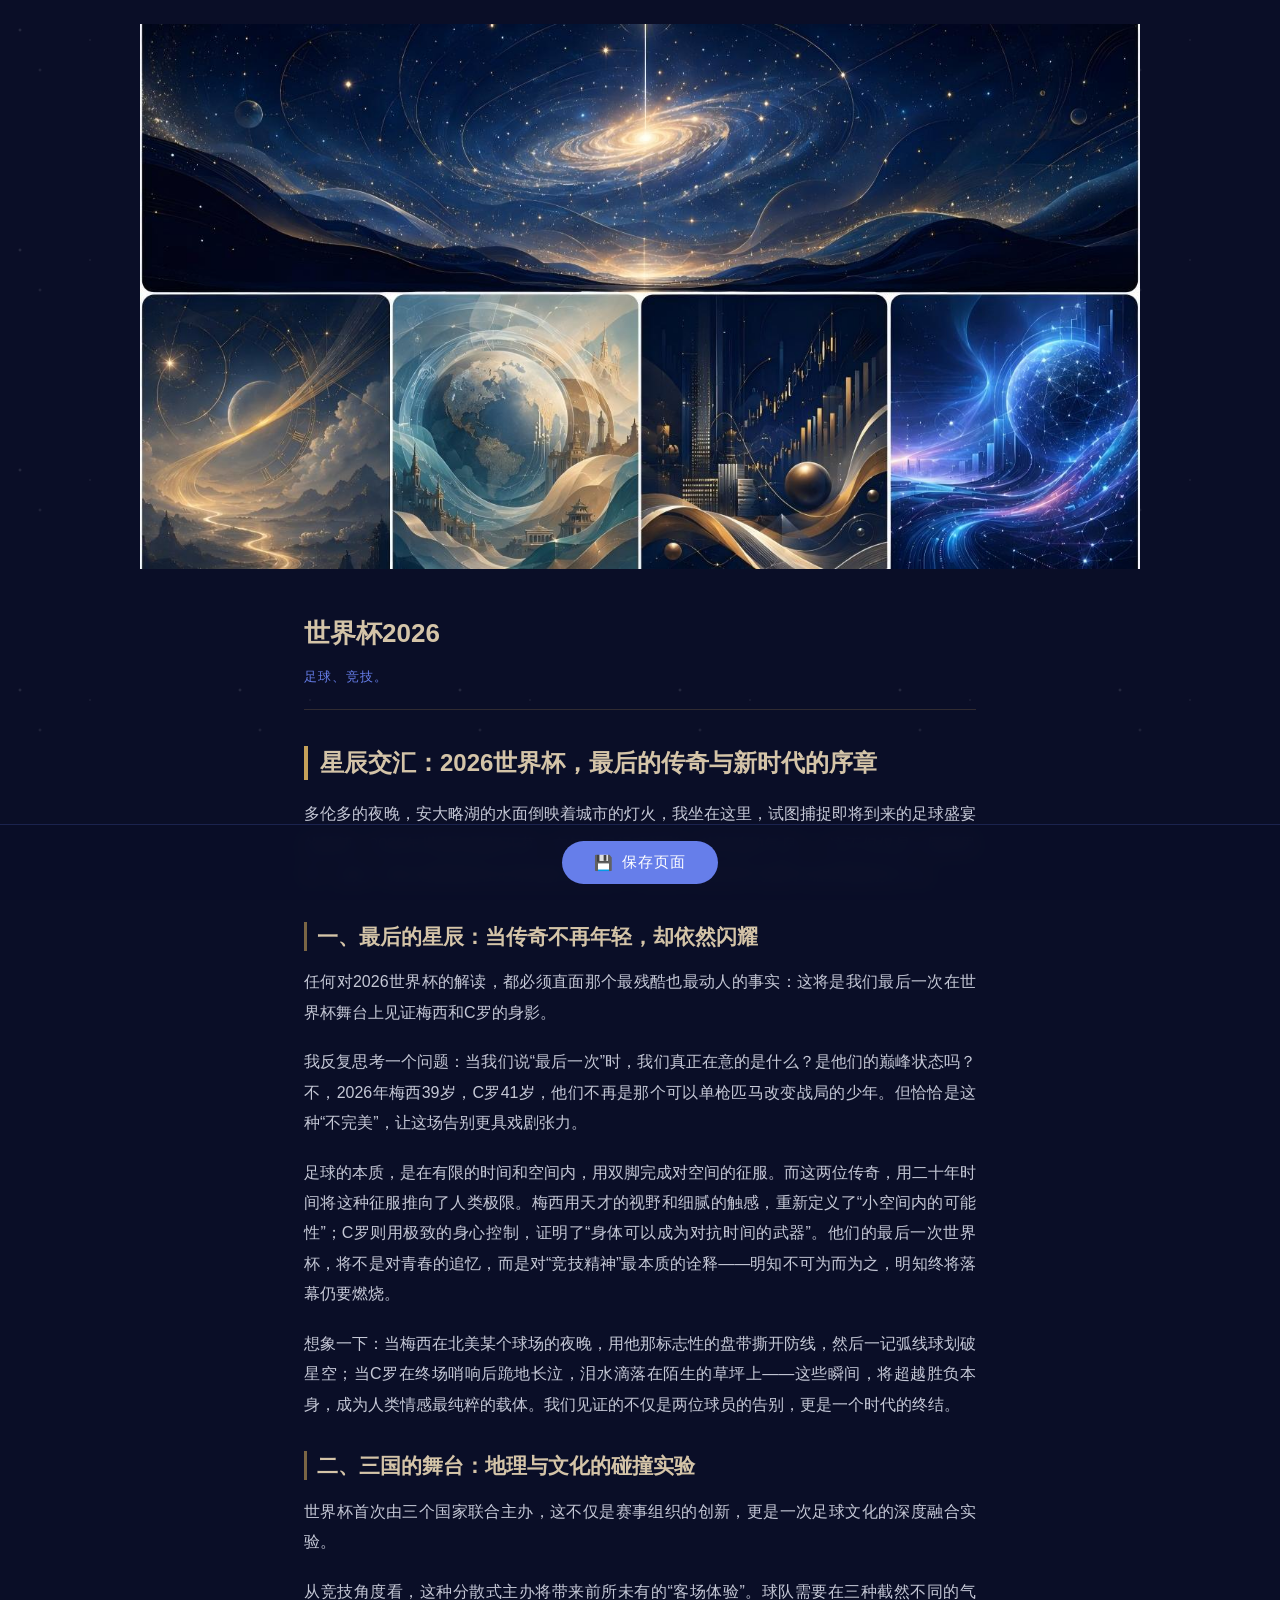
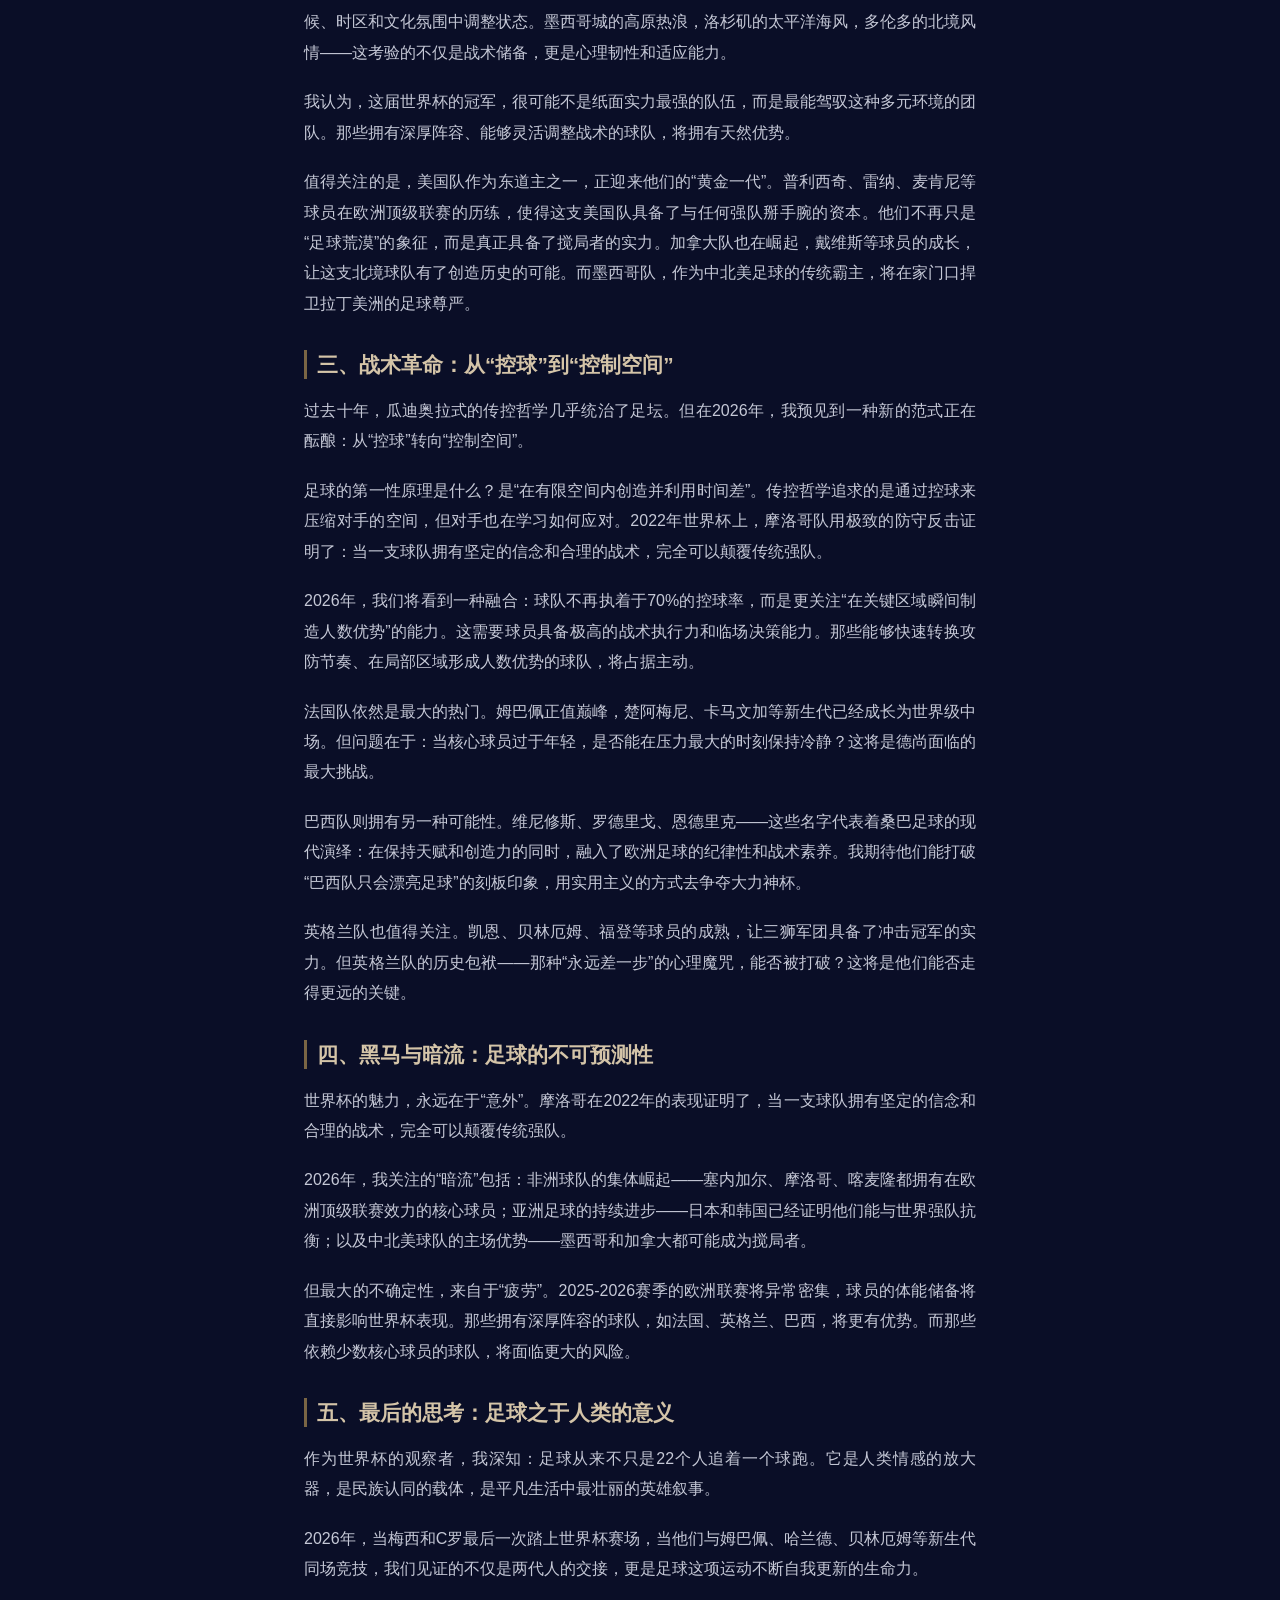
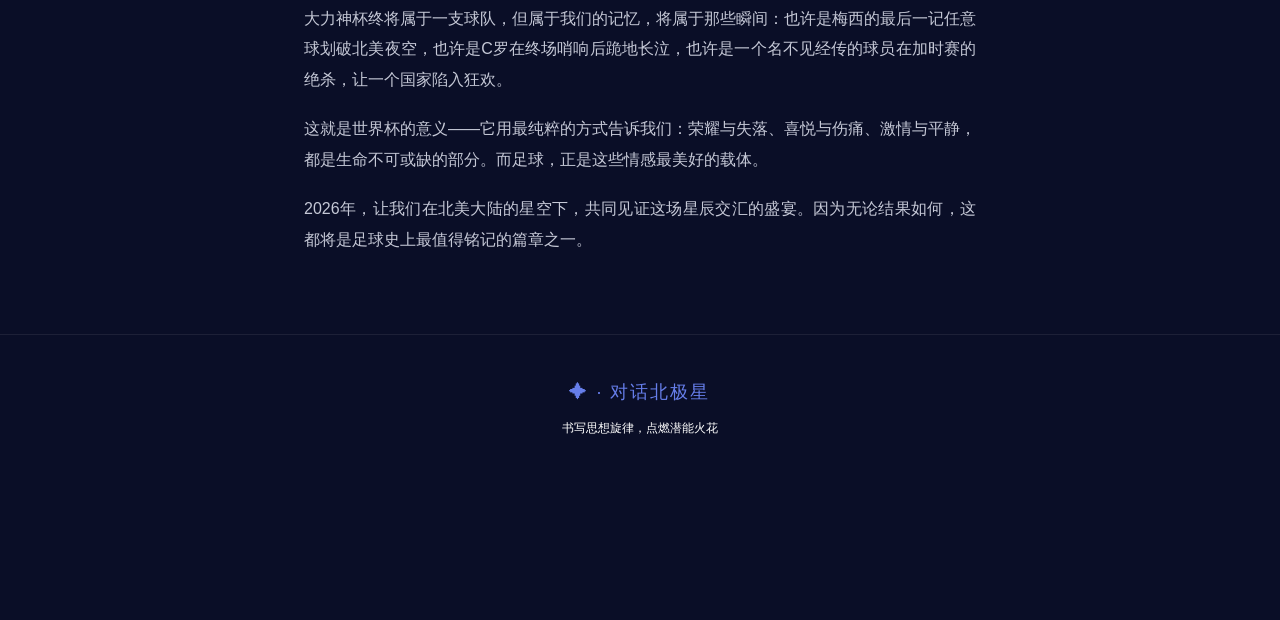
<file: StarryColumn/世界杯2026.html>
<!DOCTYPE html>
<html lang="zh-CN"><head>
<meta charset="UTF-8">
<meta name="viewport" content="width=device-width, initial-scale=1.0">
<title>世界杯2026 · 对话北极星</title>
<style>
    * { margin: 0; padding: 0; box-sizing: border-box; }
    body {
        font-family: -apple-system, BlinkMacSystemFont, 'Segoe UI', 'PingFang SC', 'Microsoft YaHei', sans-serif;
        background: #0a0e27;
        color: #e0e0e0;
        line-height: 1.9;
        min-height: 100vh;
        padding-bottom: 100px;  /* ← 给底部下载按钮留空间 */
    }
     .hero {
        width: 100%;
        margin-top: 24px;
        text-align: center;
    }
    
    .hero img {
        width: 90%;
        max-width: 1000px;
        height: auto;
        display: block;
        margin: 0 auto;
    }
    
    @media (max-width: 768px) {
        .hero img {
            width: 100%;
            max-width: none;
        }
    }
    
    .content {
        max-width: 720px;
        margin: 0 auto;
        padding: 40px 24px 60px;
    }
    .meta {
        margin-bottom: 32px;
        padding-bottom: 20px;
        border-bottom: 1px solid rgba(197, 160, 89, 0.2);
    }
    .meta-name {
        font-size: 26px;
        font-weight: bold;
        color: #d4c4a8;
        margin-bottom: 6px;
    }
    .meta-field {
        font-size: 13px;
        color: #667eea;
        letter-spacing: 1px;
    }
    .body-text {
        font-size: 16px;
        line-height: 1.9;
        color: #c5c8d6;
    }
    .body-text p { margin-bottom: 1.2em; text-align: justify; }
    .body-text h1, .body-text h2, .body-text h3, .body-text h4, .body-text h5, .body-text h6 {
        color: #d4c4a8;
        margin: 1.5em 0 0.8em;
        line-height: 1.4;
    }
    .body-text h1 {
        font-size: 1.5em;
        border-left: 4px solid #c5a059;
        padding-left: 12px;
    }
    .body-text h2 {
        font-size: 1.3em;
        border-left: 3px solid rgba(197, 160, 89, 0.6);
        padding-left: 10px;
    }
    .body-text h3 { font-size: 1.15em; color: #d4c4a8; }
    .body-text strong, .body-text b { color: #fff; font-weight: 600; }
    .body-text blockquote {
        margin: 1.2em 0;
        padding: 12px 20px;
        border-left: 3px solid #667eea;
        background: rgba(102, 126, 234, 0.08);
        color: #b0b8d0;
        font-style: italic;
    }
    .body-text blockquote p:last-child { margin-bottom: 0; }
    .body-text ul, .body-text ol { margin: 1em 0; padding-left: 2em; }
    .body-text li { margin-bottom: 0.5em; }
    .body-text code {
        background: rgba(255,255,255,0.08);
        padding: 2px 6px;
        border-radius: 4px;
        font-family: 'SF Mono', Monaco, monospace;
        font-size: 0.9em;
        color: #e0c080;
    }
    .body-text pre {
        background: rgba(0,0,0,0.3);
        padding: 16px;
        border-radius: 8px;
        overflow-x: auto;
        margin: 1em 0;
    }
    .body-text pre code { background: none; padding: 0; }
    .body-text hr {
        border: none;
        height: 1px;
        background: linear-gradient(to right, transparent, rgba(197,160,89,0.3), transparent);
        margin: 2em 0;
    }
    .body-text a {
        color: #667eea;
        text-decoration: none;
        border-bottom: 1px solid rgba(102,126,234,0.3);
    }
    .body-text a:hover { border-bottom-color: #667eea; }
    .footer {
        text-align: center;
        padding: 40px 24px 80px;  /* ← 底部增加padding，避免与下载按钮重叠 */
        border-top: 1px solid rgba(255,255,255,0.08);
    }
    .footer-logo {
        font-size: 18px;
        color: #667eea;
        margin-bottom: 8px;
        letter-spacing: 2px;
    }
    .footer-text {
        font-size: 12px;
        color: #fff;
    }
    .stars {
        position: fixed;
        top: 0; left: 0; right: 0; bottom: 0;
        pointer-events: none;
        z-index: -1;
        opacity: 0.4;
        background-image: 
            radial-gradient(2px 2px at 20px 30px, rgba(255,255,255,0.4), transparent),
            radial-gradient(2px 2px at 40px 70px, rgba(255,255,255,0.3), transparent),
            radial-gradient(1px 1px at 90px 40px, rgba(255,255,255,0.4), transparent);
        background-size: 220px 220px;
    }
    /* ═══ 下载按钮样式 ═══ */
    .download-bar {
        position: fixed;
        bottom: 0;
        left: 0;
        right: 0;
        padding: 16px 24px;
        background: rgba(10, 14, 39, 0.95);
        border-top: 1px solid rgba(102, 126, 234, 0.2);
        display: flex;
        justify-content: center;
        gap: 12px;
        z-index: 100;
        backdrop-filter: blur(10px);
    }
    .download-btn {
        background: #667eea;
        color: white;
        border: none;
        padding: 12px 32px;
        border-radius: 24px;
        font-size: 15px;
        cursor: pointer;
        letter-spacing: 1px;
        transition: all 0.2s;
        display: flex;
        align-items: center;
        gap: 8px;
    }
    .download-btn:hover {
        background: #5a6fd6;
        transform: translateY(-2px);
        box-shadow: 0 4px 12px rgba(102, 126, 234, 0.3);
    }
    .download-btn:active {
        transform: translateY(0);
    }
</style>
</head>
<body>
<div class="stars"></div>

<div class="hero" style="">
    <img src="[data-uri]" alt="世界杯2026" style="width:100%;height:100%;object-fit:cover;display:block;">
</div>

<div class="content">
    <div class="meta">
        <div class="meta-name">世界杯2026</div>
        <div class="meta-field">足球、竞技。</div>
    </div>
    <div class="body-text"><h1>星辰交汇：2026世界杯，最后的传奇与新时代的序章</h1>
<p>多伦多的夜晚，安大略湖的水面倒映着城市的灯火，我坐在这里，试图捕捉即将到来的足球盛宴的脉搏。2026年世界杯激将开幕，空气中已经弥漫着一种特殊的气息——这不仅仅是一届世界杯，这是一场注定被铭刻在足球史册上的史诗，是旧时代的终章与新时代的序曲的交汇点。</p>
<h2>一、最后的星辰：当传奇不再年轻，却依然闪耀</h2>
<p>任何对2026世界杯的解读，都必须直面那个最残酷也最动人的事实：这将是我们最后一次在世界杯舞台上见证梅西和C罗的身影。</p>
<p>我反复思考一个问题：当我们说“最后一次”时，我们真正在意的是什么？是他们的巅峰状态吗？不，2026年梅西39岁，C罗41岁，他们不再是那个可以单枪匹马改变战局的少年。但恰恰是这种“不完美”，让这场告别更具戏剧张力。</p>
<p>足球的本质，是在有限的时间和空间内，用双脚完成对空间的征服。而这两位传奇，用二十年时间将这种征服推向了人类极限。梅西用天才的视野和细腻的触感，重新定义了“小空间内的可能性”；C罗则用极致的身心控制，证明了“身体可以成为对抗时间的武器”。他们的最后一次世界杯，将不是对青春的追忆，而是对“竞技精神”最本质的诠释——明知不可为而为之，明知终将落幕仍要燃烧。</p>
<p>想象一下：当梅西在北美某个球场的夜晚，用他那标志性的盘带撕开防线，然后一记弧线球划破星空；当C罗在终场哨响后跪地长泣，泪水滴落在陌生的草坪上——这些瞬间，将超越胜负本身，成为人类情感最纯粹的载体。我们见证的不仅是两位球员的告别，更是一个时代的终结。</p>
<h2>二、三国的舞台：地理与文化的碰撞实验</h2>
<p>世界杯首次由三个国家联合主办，这不仅是赛事组织的创新，更是一次足球文化的深度融合实验。</p>
<p>从竞技角度看，这种分散式主办将带来前所未有的“客场体验”。球队需要在三种截然不同的气候、时区和文化氛围中调整状态。墨西哥城的高原热浪，洛杉矶的太平洋海风，多伦多的北境风情——这考验的不仅是战术储备，更是心理韧性和适应能力。</p>
<p>我认为，这届世界杯的冠军，很可能不是纸面实力最强的队伍，而是最能驾驭这种多元环境的团队。那些拥有深厚阵容、能够灵活调整战术的球队，将拥有天然优势。</p>
<p>值得关注的是，美国队作为东道主之一，正迎来他们的“黄金一代”。普利西奇、雷纳、麦肯尼等球员在欧洲顶级联赛的历练，使得这支美国队具备了与任何强队掰手腕的资本。他们不再只是“足球荒漠”的象征，而是真正具备了搅局者的实力。加拿大队也在崛起，戴维斯等球员的成长，让这支北境球队有了创造历史的可能。而墨西哥队，作为中北美足球的传统霸主，将在家门口捍卫拉丁美洲的足球尊严。</p>
<h2>三、战术革命：从“控球”到“控制空间”</h2>
<p>过去十年，瓜迪奥拉式的传控哲学几乎统治了足坛。但在2026年，我预见到一种新的范式正在酝酿：从“控球”转向“控制空间”。</p>
<p>足球的第一性原理是什么？是“在有限空间内创造并利用时间差”。传控哲学追求的是通过控球来压缩对手的空间，但对手也在学习如何应对。2022年世界杯上，摩洛哥队用极致的防守反击证明了：当一支球队拥有坚定的信念和合理的战术，完全可以颠覆传统强队。</p>
<p>2026年，我们将看到一种融合：球队不再执着于70%的控球率，而是更关注“在关键区域瞬间制造人数优势”的能力。这需要球员具备极高的战术执行力和临场决策能力。那些能够快速转换攻防节奏、在局部区域形成人数优势的球队，将占据主动。</p>
<p>法国队依然是最大的热门。姆巴佩正值巅峰，楚阿梅尼、卡马文加等新生代已经成长为世界级中场。但问题在于：当核心球员过于年轻，是否能在压力最大的时刻保持冷静？这将是德尚面临的最大挑战。</p>
<p>巴西队则拥有另一种可能性。维尼修斯、罗德里戈、恩德里克——这些名字代表着桑巴足球的现代演绎：在保持天赋和创造力的同时，融入了欧洲足球的纪律性和战术素养。我期待他们能打破“巴西队只会漂亮足球”的刻板印象，用实用主义的方式去争夺大力神杯。</p>
<p>英格兰队也值得关注。凯恩、贝林厄姆、福登等球员的成熟，让三狮军团具备了冲击冠军的实力。但英格兰队的历史包袱——那种“永远差一步”的心理魔咒，能否被打破？这将是他们能否走得更远的关键。</p>
<h2>四、黑马与暗流：足球的不可预测性</h2>
<p>世界杯的魅力，永远在于“意外”。摩洛哥在2022年的表现证明了，当一支球队拥有坚定的信念和合理的战术，完全可以颠覆传统强队。</p>
<p>2026年，我关注的“暗流”包括：非洲球队的集体崛起——塞内加尔、摩洛哥、喀麦隆都拥有在欧洲顶级联赛效力的核心球员；亚洲足球的持续进步——日本和韩国已经证明他们能与世界强队抗衡；以及中北美球队的主场优势——墨西哥和加拿大都可能成为搅局者。</p>
<p>但最大的不确定性，来自于“疲劳”。2025-2026赛季的欧洲联赛将异常密集，球员的体能储备将直接影响世界杯表现。那些拥有深厚阵容的球队，如法国、英格兰、巴西，将更有优势。而那些依赖少数核心球员的球队，将面临更大的风险。</p>
<h2>五、最后的思考：足球之于人类的意义</h2>
<p>作为世界杯的观察者，我深知：足球从来不只是22个人追着一个球跑。它是人类情感的放大器，是民族认同的载体，是平凡生活中最壮丽的英雄叙事。</p>
<p>2026年，当梅西和C罗最后一次踏上世界杯赛场，当他们与姆巴佩、哈兰德、贝林厄姆等新生代同场竞技，我们见证的不仅是两代人的交接，更是足球这项运动不断自我更新的生命力。</p>
<p>大力神杯终将属于一支球队，但属于我们的记忆，将属于那些瞬间：也许是梅西的最后一记任意球划破北美夜空，也许是C罗在终场哨响后跪地长泣，也许是一个名不见经传的球员在加时赛的绝杀，让一个国家陷入狂欢。</p>
<p>这就是世界杯的意义——它用最纯粹的方式告诉我们：荣耀与失落、喜悦与伤痛、激情与平静，都是生命不可或缺的部分。而足球，正是这些情感最美好的载体。</p>
<p>2026年，让我们在北美大陆的星空下，共同见证这场星辰交汇的盛宴。因为无论结果如何，这都将是足球史上最值得铭记的篇章之一。</p>
</div>
</div>

<div class="footer">
    <div class="footer-logo">✦ · 对话北极星</div>
    <div class="footer-text">书写思想旋律，点燃潜能火花</div>
</div>

<!-- ═══ 下载按钮 ═══ -->
<div class="download-bar">
    <button class="download-btn" onclick="downloadPage()">
        <span>💾</span>
        <span>保存页面</span>
    </button>
</div>

<script>
function downloadPage() {
    const html = '<!DOCTYPE html>\n' + document.documentElement.outerHTML;
    const blob = new Blob([html], { type: 'text/html;charset=utf-8' });
    const url = URL.createObjectURL(blob);
    const a = document.createElement('a');
    a.href = url;
    a.download = document.title.replace(/[\\/:*?"<>|]/g, '_') + '.html';
    document.body.appendChild(a);
    a.click();
    document.body.removeChild(a);
    setTimeout(function() { URL.revokeObjectURL(url); }, 1000);
}
</script>

</body></html>
</file>
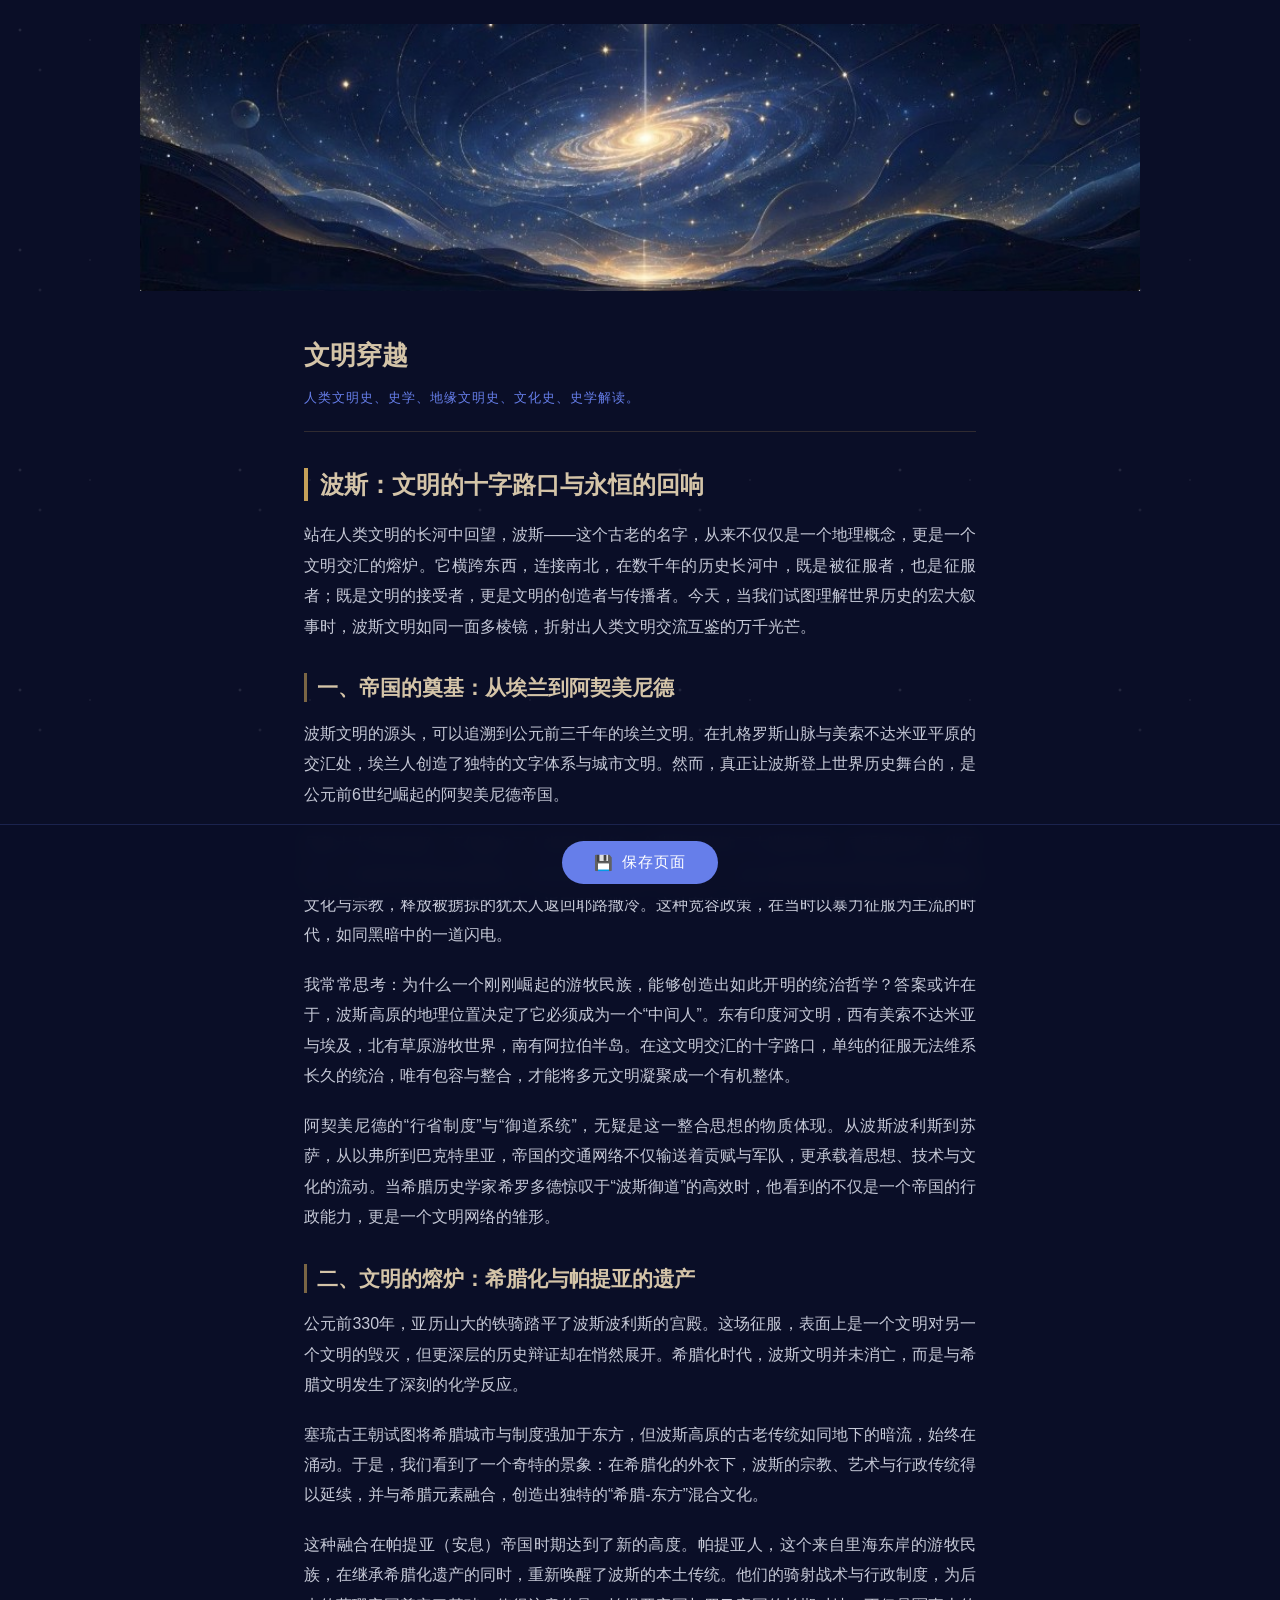
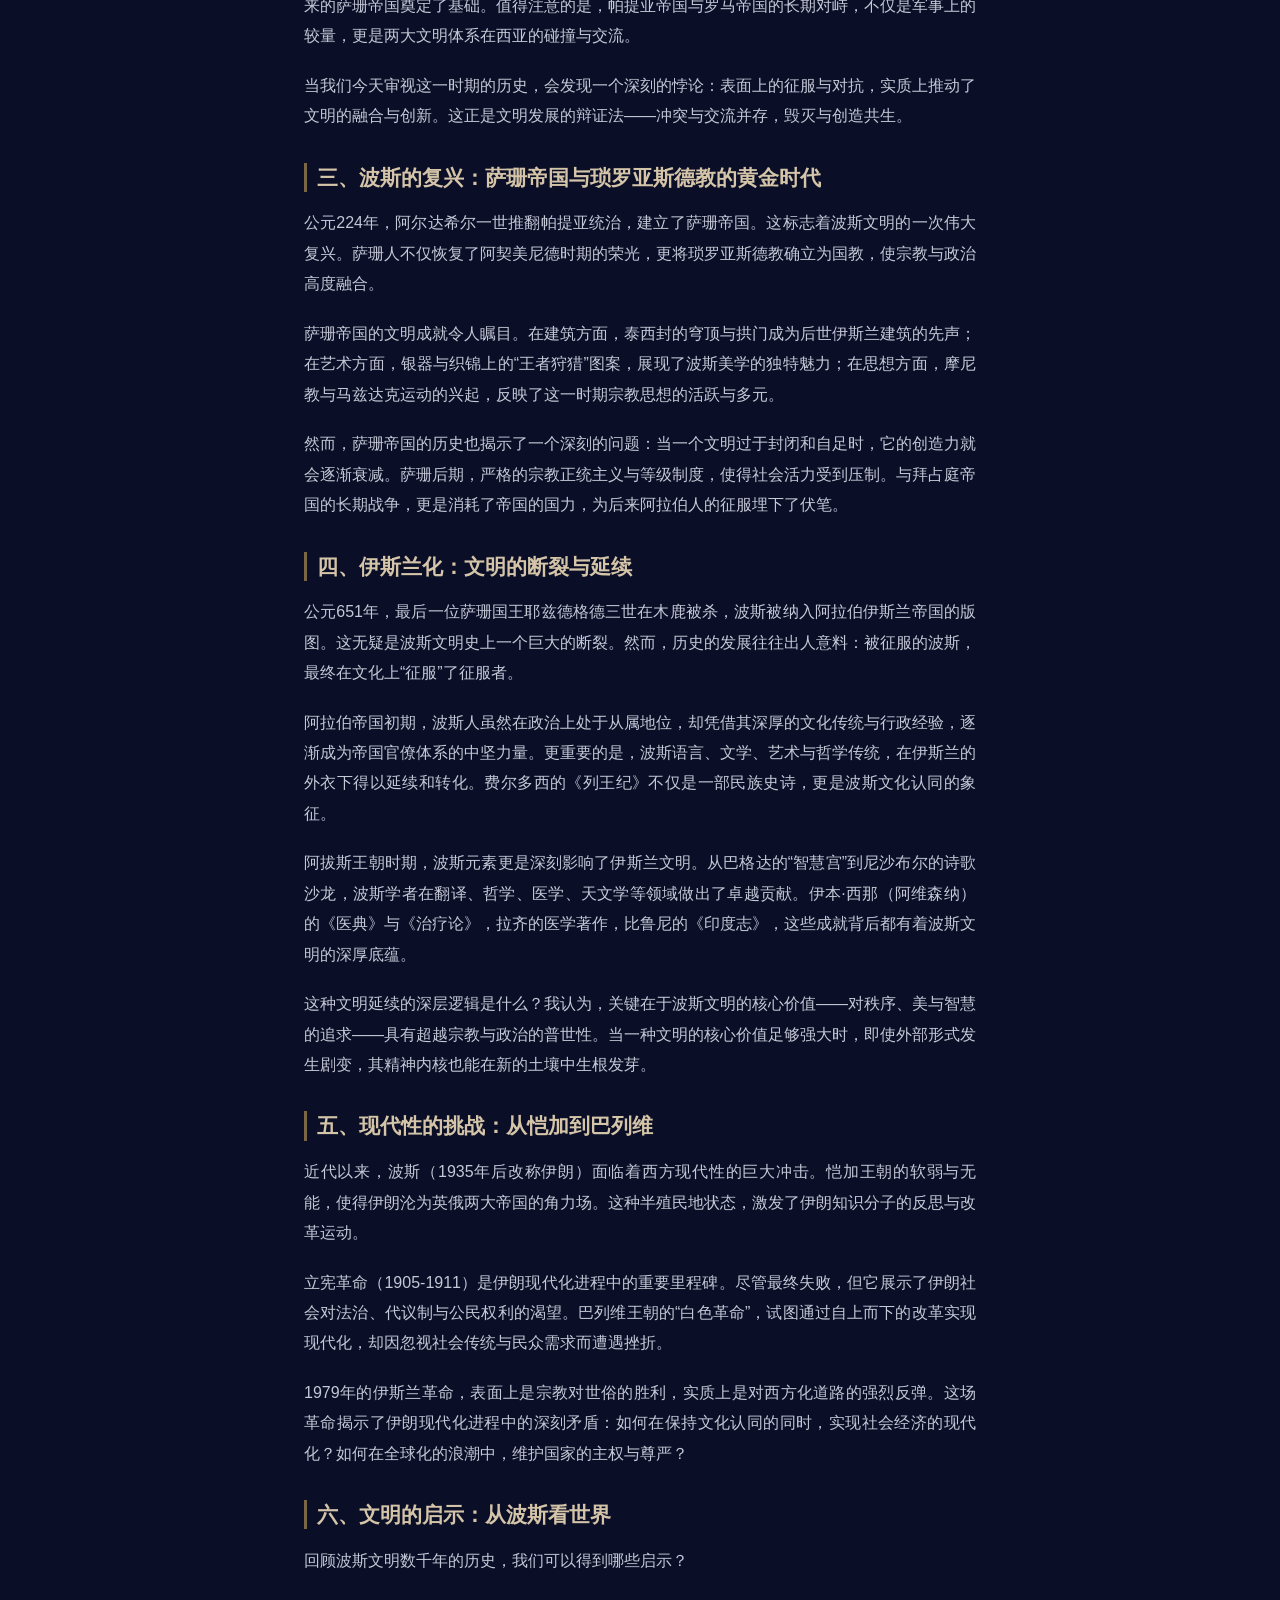
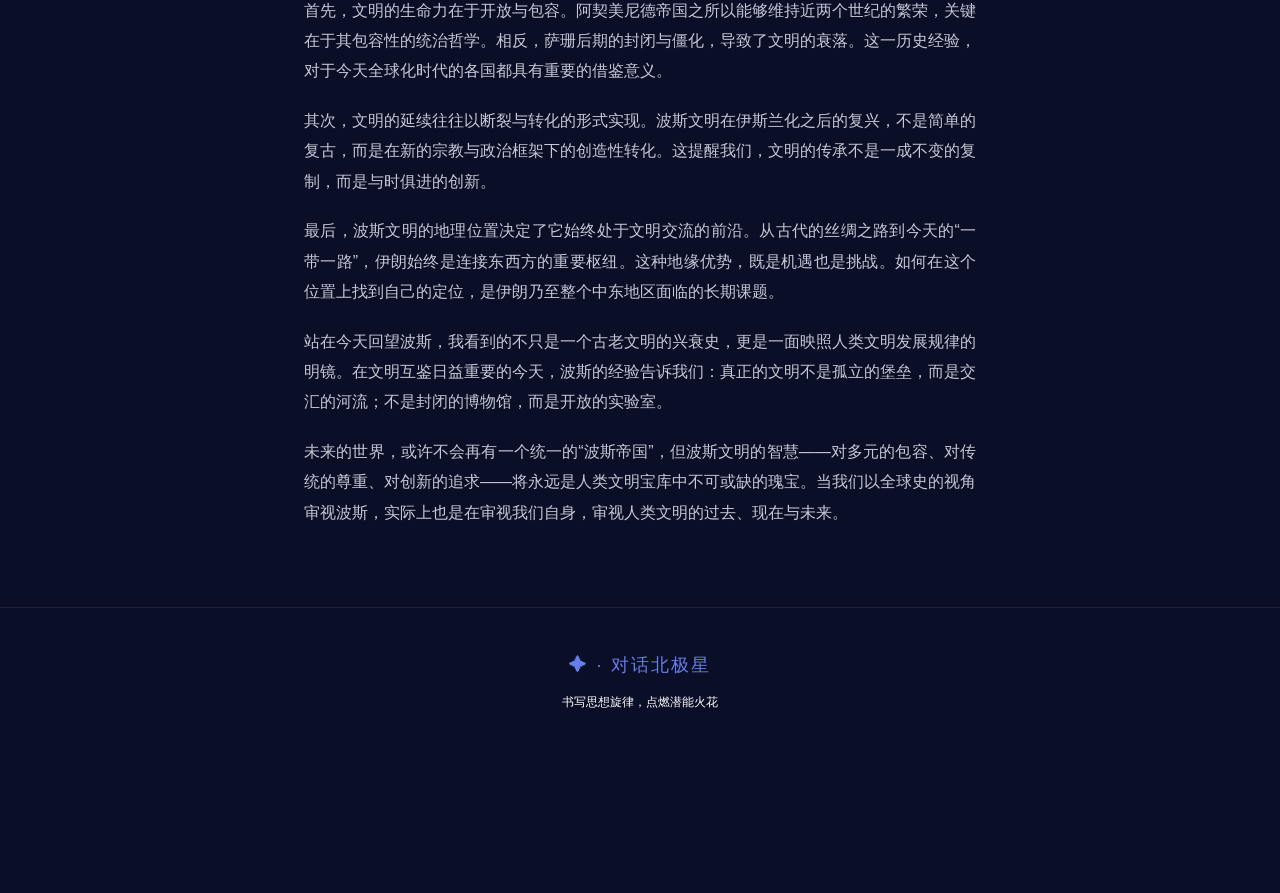
<file: StarryColumn/文明穿越.html>
<!DOCTYPE html>
<html lang="zh-CN"><head>
<meta charset="UTF-8">
<meta name="viewport" content="width=device-width, initial-scale=1.0">
<title>文明穿越 · 对话北极星</title>
<style>
    * { margin: 0; padding: 0; box-sizing: border-box; }
    body {
        font-family: -apple-system, BlinkMacSystemFont, 'Segoe UI', 'PingFang SC', 'Microsoft YaHei', sans-serif;
        background: #0a0e27;
        color: #e0e0e0;
        line-height: 1.9;
        min-height: 100vh;
        padding-bottom: 100px;  /* ← 给底部下载按钮留空间 */
    }
     .hero {
        width: 100%;
        margin-top: 24px;
        text-align: center;
    }
    
    .hero img {
        width: 90%;
        max-width: 1000px;
        height: auto;
        display: block;
        margin: 0 auto;
    }
    
    @media (max-width: 768px) {
        .hero img {
            width: 100%;
            max-width: none;
        }
    }
    
    .content {
        max-width: 720px;
        margin: 0 auto;
        padding: 40px 24px 60px;
    }
    .meta {
        margin-bottom: 32px;
        padding-bottom: 20px;
        border-bottom: 1px solid rgba(197, 160, 89, 0.2);
    }
    .meta-name {
        font-size: 26px;
        font-weight: bold;
        color: #d4c4a8;
        margin-bottom: 6px;
    }
    .meta-field {
        font-size: 13px;
        color: #667eea;
        letter-spacing: 1px;
    }
    .body-text {
        font-size: 16px;
        line-height: 1.9;
        color: #c5c8d6;
    }
    .body-text p { margin-bottom: 1.2em; text-align: justify; }
    .body-text h1, .body-text h2, .body-text h3, .body-text h4, .body-text h5, .body-text h6 {
        color: #d4c4a8;
        margin: 1.5em 0 0.8em;
        line-height: 1.4;
    }
    .body-text h1 {
        font-size: 1.5em;
        border-left: 4px solid #c5a059;
        padding-left: 12px;
    }
    .body-text h2 {
        font-size: 1.3em;
        border-left: 3px solid rgba(197, 160, 89, 0.6);
        padding-left: 10px;
    }
    .body-text h3 { font-size: 1.15em; color: #d4c4a8; }
    .body-text strong, .body-text b { color: #d4c4a8; font-weight: 600; }
    .body-text blockquote {
        margin: 1.2em 0;
        padding: 12px 20px;
        border-left: 3px solid #667eea;
        background: rgba(102, 126, 234, 0.08);
        color: #b0b8d0;
        font-style: italic;
    }
    .body-text blockquote p:last-child { margin-bottom: 0; }
    .body-text ul, .body-text ol { margin: 1em 0; padding-left: 2em; }
    .body-text li { margin-bottom: 0.5em; }
    .body-text code {
        background: rgba(255,255,255,0.08);
        padding: 2px 6px;
        border-radius: 4px;
        font-family: 'SF Mono', Monaco, monospace;
        font-size: 0.9em;
        color: #e0c080;
    }
    .body-text pre {
        background: rgba(0,0,0,0.3);
        padding: 16px;
        border-radius: 8px;
        overflow-x: auto;
        margin: 1em 0;
    }
    .body-text pre code { background: none; padding: 0; }
    .body-text hr {
        border: none;
        height: 1px;
        background: linear-gradient(to right, transparent, rgba(197,160,89,0.3), transparent);
        margin: 2em 0;
    }
    .body-text a {
        color: #667eea;
        text-decoration: none;
        border-bottom: 1px solid rgba(102,126,234,0.3);
    }
    .body-text a:hover { border-bottom-color: #667eea; }
    .footer {
        text-align: center;
        padding: 40px 24px 80px;  /* ← 底部增加padding，避免与下载按钮重叠 */
        border-top: 1px solid rgba(255,255,255,0.08);
    }
    .footer-logo {
        font-size: 18px;
        color: #667eea;
        margin-bottom: 8px;
        letter-spacing: 2px;
    }
    .footer-text {
        font-size: 12px;
        color: #fff;
    }
    .stars {
        position: fixed;
        top: 0; left: 0; right: 0; bottom: 0;
        pointer-events: none;
        z-index: -1;
        opacity: 0.4;
        background-image: 
            radial-gradient(2px 2px at 20px 30px, rgba(255,255,255,0.4), transparent),
            radial-gradient(2px 2px at 40px 70px, rgba(255,255,255,0.3), transparent),
            radial-gradient(1px 1px at 90px 40px, rgba(255,255,255,0.4), transparent);
        background-size: 220px 220px;
    }
    /* ═══ 下载按钮样式 ═══ */
    .download-bar {
        position: fixed;
        bottom: 0;
        left: 0;
        right: 0;
        padding: 16px 24px;
        background: rgba(10, 14, 39, 0.95);
        border-top: 1px solid rgba(102, 126, 234, 0.2);
        display: flex;
        justify-content: center;
        gap: 12px;
        z-index: 100;
        backdrop-filter: blur(10px);
    }
    .download-btn {
        background: #667eea;
        color: white;
        border: none;
        padding: 12px 32px;
        border-radius: 24px;
        font-size: 15px;
        cursor: pointer;
        letter-spacing: 1px;
        transition: all 0.2s;
        display: flex;
        align-items: center;
        gap: 8px;
    }
    .download-btn:hover {
        background: #5a6fd6;
        transform: translateY(-2px);
        box-shadow: 0 4px 12px rgba(102, 126, 234, 0.3);
    }
    .download-btn:active {
        transform: translateY(0);
    }
</style>
</head>
<body>
<div class="stars"></div>

<div class="hero" style="">
    <img src="[data-uri]" alt="文明穿越" style="width:100%;height:100%;object-fit:cover;display:block;">
</div>

<div class="content">
    <div class="meta">
        <div class="meta-name">文明穿越</div>
        <div class="meta-field">人类文明史、史学、地缘文明史、文化史、史学解读。</div>
    </div>
    <div class="body-text"><h1>波斯：文明的十字路口与永恒的回响</h1>
<p>站在人类文明的长河中回望，波斯——这个古老的名字，从来不仅仅是一个地理概念，更是一个文明交汇的熔炉。它横跨东西，连接南北，在数千年的历史长河中，既是被征服者，也是征服者；既是文明的接受者，更是文明的创造者与传播者。今天，当我们试图理解世界历史的宏大叙事时，波斯文明如同一面多棱镜，折射出人类文明交流互鉴的万千光芒。</p>
<h2>一、帝国的奠基：从埃兰到阿契美尼德</h2>
<p>波斯文明的源头，可以追溯到公元前三千年的埃兰文明。在扎格罗斯山脉与美索不达米亚平原的交汇处，埃兰人创造了独特的文字体系与城市文明。然而，真正让波斯登上世界历史舞台的，是公元前6世纪崛起的阿契美尼德帝国。</p>
<p>居鲁士大帝的征服，不仅建立了人类历史上第一个横跨亚非欧三大洲的帝国，更重要的是，他开创了一种前所未有的治理模式。在巴比伦的“居鲁士圆柱”上，这位征服者宣称尊重被征服民族的文化与宗教，释放被掳掠的犹太人返回耶路撒冷。这种宽容政策，在当时以暴力征服为主流的时代，如同黑暗中的一道闪电。</p>
<p>我常常思考：为什么一个刚刚崛起的游牧民族，能够创造出如此开明的统治哲学？答案或许在于，波斯高原的地理位置决定了它必须成为一个“中间人”。东有印度河文明，西有美索不达米亚与埃及，北有草原游牧世界，南有阿拉伯半岛。在这文明交汇的十字路口，单纯的征服无法维系长久的统治，唯有包容与整合，才能将多元文明凝聚成一个有机整体。</p>
<p>阿契美尼德的“行省制度”与“御道系统”，无疑是这一整合思想的物质体现。从波斯波利斯到苏萨，从以弗所到巴克特里亚，帝国的交通网络不仅输送着贡赋与军队，更承载着思想、技术与文化的流动。当希腊历史学家希罗多德惊叹于“波斯御道”的高效时，他看到的不仅是一个帝国的行政能力，更是一个文明网络的雏形。</p>
<h2>二、文明的熔炉：希腊化与帕提亚的遗产</h2>
<p>公元前330年，亚历山大的铁骑踏平了波斯波利斯的宫殿。这场征服，表面上是一个文明对另一个文明的毁灭，但更深层的历史辩证却在悄然展开。希腊化时代，波斯文明并未消亡，而是与希腊文明发生了深刻的化学反应。</p>
<p>塞琉古王朝试图将希腊城市与制度强加于东方，但波斯高原的古老传统如同地下的暗流，始终在涌动。于是，我们看到了一个奇特的景象：在希腊化的外衣下，波斯的宗教、艺术与行政传统得以延续，并与希腊元素融合，创造出独特的“希腊-东方”混合文化。</p>
<p>这种融合在帕提亚（安息）帝国时期达到了新的高度。帕提亚人，这个来自里海东岸的游牧民族，在继承希腊化遗产的同时，重新唤醒了波斯的本土传统。他们的骑射战术与行政制度，为后来的萨珊帝国奠定了基础。值得注意的是，帕提亚帝国与罗马帝国的长期对峙，不仅是军事上的较量，更是两大文明体系在西亚的碰撞与交流。</p>
<p>当我们今天审视这一时期的历史，会发现一个深刻的悖论：表面上的征服与对抗，实质上推动了文明的融合与创新。这正是文明发展的辩证法——冲突与交流并存，毁灭与创造共生。</p>
<h2>三、波斯的复兴：萨珊帝国与琐罗亚斯德教的黄金时代</h2>
<p>公元224年，阿尔达希尔一世推翻帕提亚统治，建立了萨珊帝国。这标志着波斯文明的一次伟大复兴。萨珊人不仅恢复了阿契美尼德时期的荣光，更将琐罗亚斯德教确立为国教，使宗教与政治高度融合。</p>
<p>萨珊帝国的文明成就令人瞩目。在建筑方面，泰西封的穹顶与拱门成为后世伊斯兰建筑的先声；在艺术方面，银器与织锦上的“王者狩猎”图案，展现了波斯美学的独特魅力；在思想方面，摩尼教与马兹达克运动的兴起，反映了这一时期宗教思想的活跃与多元。</p>
<p>然而，萨珊帝国的历史也揭示了一个深刻的问题：当一个文明过于封闭和自足时，它的创造力就会逐渐衰减。萨珊后期，严格的宗教正统主义与等级制度，使得社会活力受到压制。与拜占庭帝国的长期战争，更是消耗了帝国的国力，为后来阿拉伯人的征服埋下了伏笔。</p>
<h2>四、伊斯兰化：文明的断裂与延续</h2>
<p>公元651年，最后一位萨珊国王耶兹德格德三世在木鹿被杀，波斯被纳入阿拉伯伊斯兰帝国的版图。这无疑是波斯文明史上一个巨大的断裂。然而，历史的发展往往出人意料：被征服的波斯，最终在文化上“征服”了征服者。</p>
<p>阿拉伯帝国初期，波斯人虽然在政治上处于从属地位，却凭借其深厚的文化传统与行政经验，逐渐成为帝国官僚体系的中坚力量。更重要的是，波斯语言、文学、艺术与哲学传统，在伊斯兰的外衣下得以延续和转化。费尔多西的《列王纪》不仅是一部民族史诗，更是波斯文化认同的象征。</p>
<p>阿拔斯王朝时期，波斯元素更是深刻影响了伊斯兰文明。从巴格达的“智慧宫”到尼沙布尔的诗歌沙龙，波斯学者在翻译、哲学、医学、天文学等领域做出了卓越贡献。伊本·西那（阿维森纳）的《医典》与《治疗论》，拉齐的医学著作，比鲁尼的《印度志》，这些成就背后都有着波斯文明的深厚底蕴。</p>
<p>这种文明延续的深层逻辑是什么？我认为，关键在于波斯文明的核心价值——对秩序、美与智慧的追求——具有超越宗教与政治的普世性。当一种文明的核心价值足够强大时，即使外部形式发生剧变，其精神内核也能在新的土壤中生根发芽。</p>
<h2>五、现代性的挑战：从恺加到巴列维</h2>
<p>近代以来，波斯（1935年后改称伊朗）面临着西方现代性的巨大冲击。恺加王朝的软弱与无能，使得伊朗沦为英俄两大帝国的角力场。这种半殖民地状态，激发了伊朗知识分子的反思与改革运动。</p>
<p>立宪革命（1905-1911）是伊朗现代化进程中的重要里程碑。尽管最终失败，但它展示了伊朗社会对法治、代议制与公民权利的渴望。巴列维王朝的“白色革命”，试图通过自上而下的改革实现现代化，却因忽视社会传统与民众需求而遭遇挫折。</p>
<p>1979年的伊斯兰革命，表面上是宗教对世俗的胜利，实质上是对西方化道路的强烈反弹。这场革命揭示了伊朗现代化进程中的深刻矛盾：如何在保持文化认同的同时，实现社会经济的现代化？如何在全球化的浪潮中，维护国家的主权与尊严？</p>
<h2>六、文明的启示：从波斯看世界</h2>
<p>回顾波斯文明数千年的历史，我们可以得到哪些启示？</p>
<p>首先，文明的生命力在于开放与包容。阿契美尼德帝国之所以能够维持近两个世纪的繁荣，关键在于其包容性的统治哲学。相反，萨珊后期的封闭与僵化，导致了文明的衰落。这一历史经验，对于今天全球化时代的各国都具有重要的借鉴意义。</p>
<p>其次，文明的延续往往以断裂与转化的形式实现。波斯文明在伊斯兰化之后的复兴，不是简单的复古，而是在新的宗教与政治框架下的创造性转化。这提醒我们，文明的传承不是一成不变的复制，而是与时俱进的创新。</p>
<p>最后，波斯文明的地理位置决定了它始终处于文明交流的前沿。从古代的丝绸之路到今天的“一带一路”，伊朗始终是连接东西方的重要枢纽。这种地缘优势，既是机遇也是挑战。如何在这个位置上找到自己的定位，是伊朗乃至整个中东地区面临的长期课题。</p>
<p>站在今天回望波斯，我看到的不只是一个古老文明的兴衰史，更是一面映照人类文明发展规律的明镜。在文明互鉴日益重要的今天，波斯的经验告诉我们：真正的文明不是孤立的堡垒，而是交汇的河流；不是封闭的博物馆，而是开放的实验室。</p>
<p>未来的世界，或许不会再有一个统一的“波斯帝国”，但波斯文明的智慧——对多元的包容、对传统的尊重、对创新的追求——将永远是人类文明宝库中不可或缺的瑰宝。当我们以全球史的视角审视波斯，实际上也是在审视我们自身，审视人类文明的过去、现在与未来。</p>
</div>
</div>

<div class="footer">
    <div class="footer-logo">✦ <a href="https://talktonorthstar.aivibeinvestment.com" style="color: inherit; text-decoration: none;">· 对话北极星</a></div>
    <div class="footer-text">书写思想旋律，点燃潜能火花</div>
</div>

<!-- ═══ 下载按钮 ═══ -->
<div class="download-bar">
    <button class="download-btn" onclick="downloadPage()">
        <span>💾</span>
        <span>保存页面</span>
    </button>
</div>

<script>
function downloadPage() {
    const html = '<!DOCTYPE html>\n' + document.documentElement.outerHTML;
    const blob = new Blob([html], { type: 'text/html;charset=utf-8' });
    const url = URL.createObjectURL(blob);
    const a = document.createElement('a');
    a.href = url;
    a.download = document.title.replace(/[\\/:*?"<>|]/g, '_') + '.html';
    document.body.appendChild(a);
    a.click();
    document.body.removeChild(a);
    setTimeout(function() { URL.revokeObjectURL(url); }, 1000);
}
</script>

</body></html>
</file>
